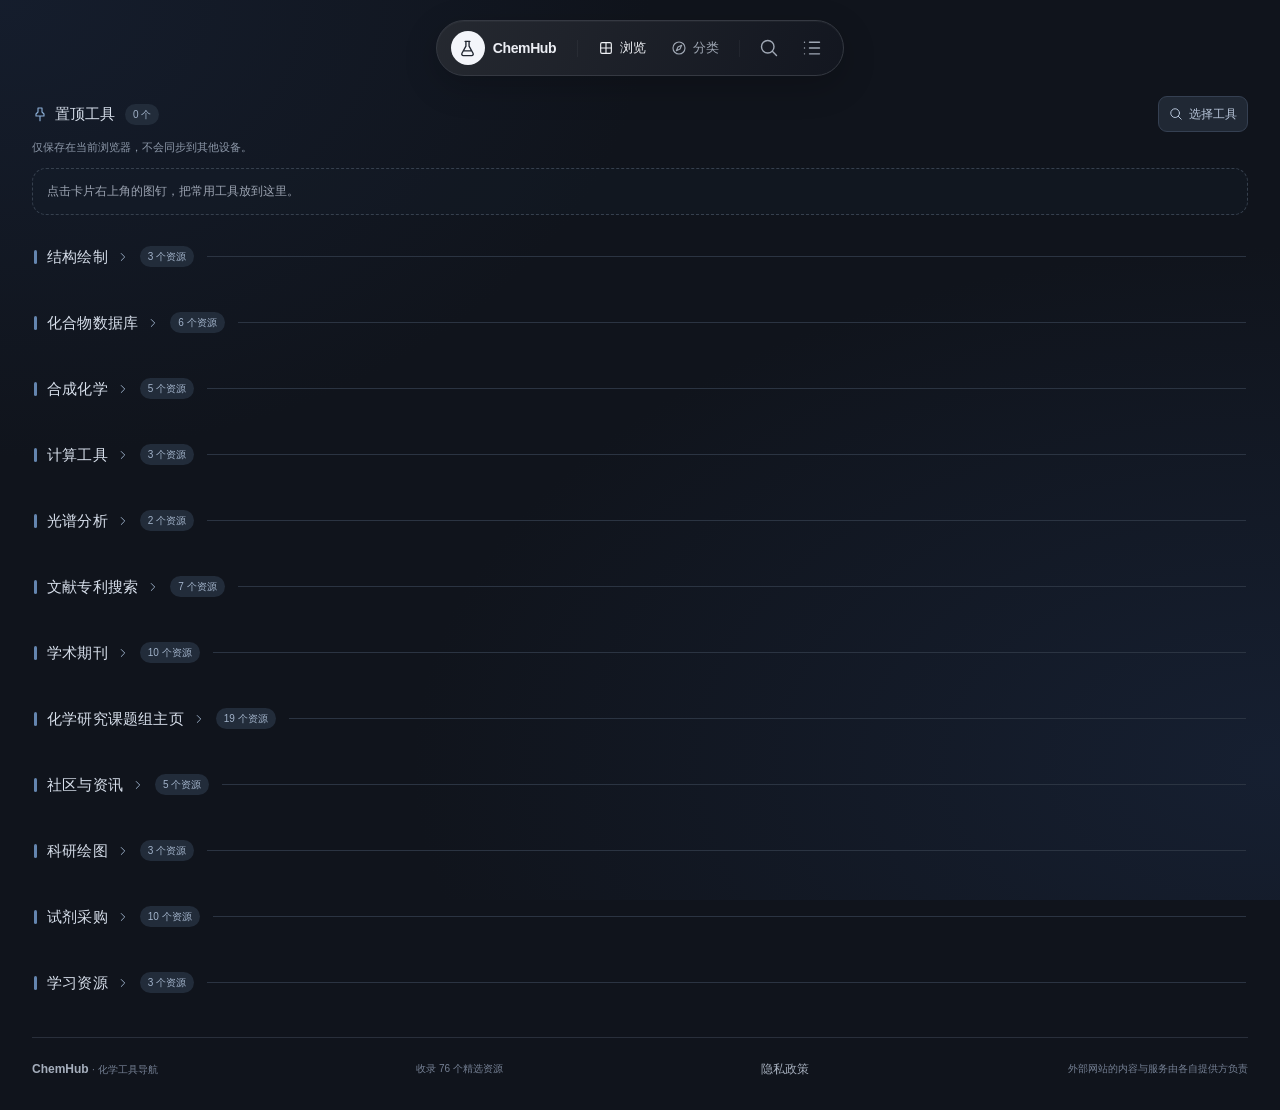
<file: index.html>
<!doctype html>
<html lang="zh-CN">
<head>
  <meta charset="utf-8">
  <meta name="viewport" content="width=device-width, initial-scale=1">
  <meta name="description" content="ChemHub 收录结构绘制、化合物数据库、合成化学、光谱分析、文献检索、科研绘图、试剂采购等常用化学科研工具与资源。">
  <meta name="theme-color" content="#10141d">
  <link rel="canonical" href="https://chemhub.dpdns.org/">
  <meta property="og:title" content="ChemHub — 化学工具导航与科研资源">
  <meta property="og:description" content="ChemHub 收录结构绘制、化合物数据库、合成化学、光谱分析、文献检索、科研绘图、试剂采购等常用化学科研工具与资源。">
  <meta property="og:type" content="website">
  <meta property="og:url" content="https://chemhub.dpdns.org/">
  <title>ChemHub — 化学工具导航与科研资源</title>
  <script type="application/ld+json">{"@context":"https://schema.org","@type":"WebSite","name":"ChemHub","url":"https://chemhub.dpdns.org/","description":"化学工具导航与科研资源"}</script>
  <script async src="https://pagead2.googlesyndication.com/pagead/js/adsbygoogle.js?client=ca-pub-5604621379037055" crossorigin="anonymous"></script>
  <link rel="stylesheet" href="design.css">
  <script src="tools.js" defer></script>
  <script src="app.js" defer></script>
</head>
<body>
  <svg class="svg-defs" xmlns="http://www.w3.org/2000/svg" aria-hidden="true">
    <symbol id="i-flask" viewBox="0 0 24 24"><path d="M9 3h6M10 3v6L5 18a2 2 0 0 0 1.8 3h10.4a2 2 0 0 0 1.8-3l-5-9V3M8 15h8"/></symbol>
    <symbol id="i-grid" viewBox="0 0 24 24"><rect x="4" y="4" width="16" height="16" rx="2"/><path d="M12 4v16M4 12h16"/></symbol>
    <symbol id="i-compass" viewBox="0 0 24 24"><circle cx="12" cy="12" r="9"/><path d="m16 8-2.5 5.5L8 16l2.5-5.5Z"/></symbol>
    <symbol id="i-search" viewBox="0 0 24 24"><circle cx="10.5" cy="10.5" r="7.5"/><path d="m16 16 5 5"/></symbol>
    <symbol id="i-list" viewBox="0 0 24 24"><path d="M9 5h12M9 12h12M9 19h12M3 5h.01M3 12h.01M3 19h.01"/></symbol>
    <symbol id="i-arrow" viewBox="0 0 24 24"><path d="m9 6 6 6-6 6"/></symbol>
    <symbol id="i-web" viewBox="0 0 24 24"><rect x="3" y="4" width="18" height="13" rx="2"/><path d="M8 21h8M12 17v4"/></symbol>
    <symbol id="i-close" viewBox="0 0 24 24"><path d="m6 6 12 12M18 6 6 18"/></symbol>
    <symbol id="i-pin" viewBox="0 0 24 24"><path d="M9 9V3h6v6l3 3v3H6v-3ZM12 15v7"/></symbol>
  </svg>
  <a href="#main" class="skip-link">跳到工具目录</a>
  <header class="header">
    <nav class="dock" aria-label="主导航">
      <a class="brand" href="index.html" aria-label="ChemHub 首页" title="ChemHub 化学工具导航"><span class="brand-icon"><svg><use href="#i-flask"/></svg></span><span>ChemHub</span></a>
      <span class="dock-divider" aria-hidden="true"></span>
      <button id="browse" class="nav-button selected" aria-label="浏览全部工具"><svg><use href="#i-grid"/></svg><span>浏览</span></button>
      <button id="filterToggle" class="nav-button" aria-expanded="false" aria-controls="searchPanel"><svg><use href="#i-compass"/></svg><span>分类</span></button>
      <span class="dock-divider" aria-hidden="true"></span>
      <button id="searchToggle" class="icon-button" aria-label="搜索工具（Ctrl 或 Command K）" title="搜索工具 · Ctrl / ⌘ K" aria-expanded="false" aria-controls="searchPanel"><svg><use href="#i-search"/></svg></button>
      <button id="viewToggle" class="icon-button" aria-label="切换为列表视图" title="切换为列表视图" aria-pressed="false"><svg><use href="#i-list"/></svg></button>
    </nav>
    <section id="searchPanel" class="search-panel" aria-label="搜索与分类" hidden>
      <div class="search-field"><svg aria-hidden="true"><use href="#i-search"/></svg><input id="search" type="search" aria-label="搜索化学工具" placeholder="搜索工具名称、用途或关键词…" autocomplete="off"><button id="closePanel" class="icon-button" aria-label="收起搜索与分类"><svg><use href="#i-close"/></svg></button></div>
      <div id="filters" class="filters" role="group" aria-label="工具分类"></div>
      <div class="panel-foot"><span>找到适合你的研究工具</span><span><kbd>Esc</kbd> 收起</span></div>
    </section>
  </header>
  <div class="page-layout">
    <main id="main" tabindex="-1">
      <h1 class="sr-only">ChemHub 化学工具目录</h1>
      <section id="pinnedTools" class="pinned-tools" aria-labelledby="pinnedTitle" hidden>
        <div class="pinned-header">
          <div class="pinned-label"><h2 id="pinnedTitle"><svg aria-hidden="true"><use href="#i-pin"/></svg>置顶工具</h2><span id="pinnedCount" class="pinned-count">0 个</span></div>
          <button id="choosePinned" class="pin-choose" type="button" aria-label="搜索并置顶工具"><svg aria-hidden="true"><use href="#i-search"/></svg>选择工具</button>
        </div>
        <p class="pinned-note">仅保存在当前浏览器，不会同步到其他设备。</p>
        <p id="pinnedEmpty" class="pinned-empty">点击卡片右上角的图钉，把常用工具放到这里。</p>
        <div id="pinnedGrid" class="pinned-grid"></div>
      </section>
      <p id="pinNotice" class="pin-notice" role="status" hidden>浏览器存储不可用，置顶更改仅在当前页面生效。</p>
      <div id="results" class="results" hidden><span id="resultText" role="status"></span><button id="reset">清除筛选 <span aria-hidden="true">×</span></button></div>
      <div id="announcement" class="sr-only" role="status" aria-live="polite"></div>
      <div id="toolGrid" class="tool-grid" tabindex="-1"></div>
      <noscript><p class="noscript-note">当前已显示完整工具目录；启用 JavaScript 后可使用搜索、筛选、置顶和折叠功能。</p></noscript>
      <footer><a href="index.html">ChemHub <span>· 化学工具导航</span></a><span id="total"></span><a href="privacy.html">隐私政策</a><span>外部网站的内容与服务由各自提供方负责</span></footer>
    </main>
  </div>
</body>
</html>
</file>
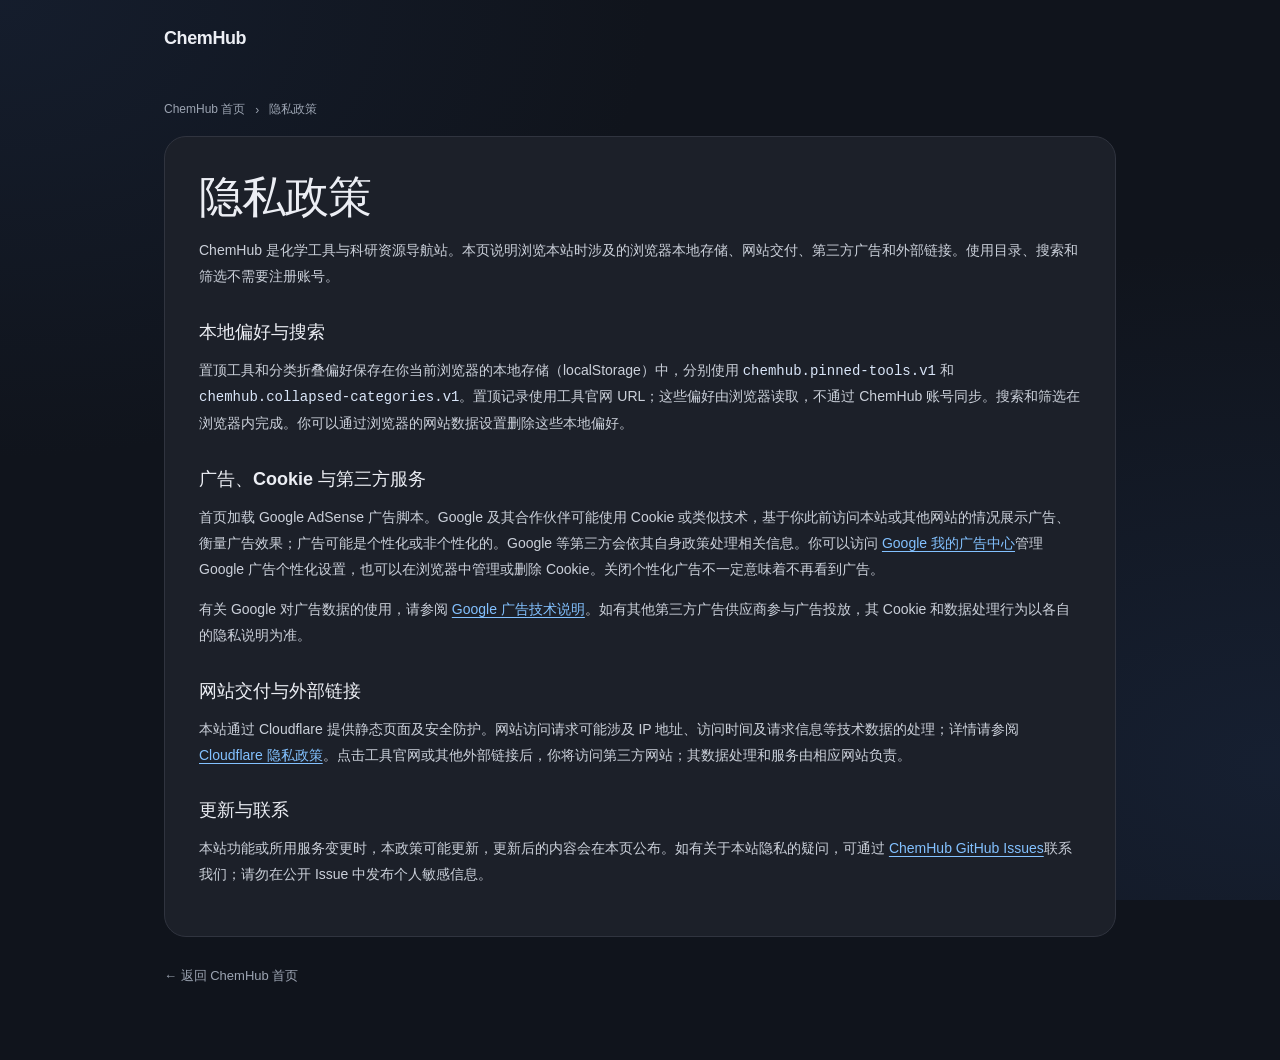
<file: privacy.html>
<!doctype html>
<html lang="zh-CN">
<head>
  <meta charset="utf-8">
  <meta name="viewport" content="width=device-width, initial-scale=1">
  <meta name="description" content="了解 ChemHub 如何使用浏览器本地存储、第三方广告服务，以及如何管理相关隐私设置。">
  <meta name="theme-color" content="#10141d">
  <link rel="canonical" href="https://chemhub.dpdns.org/privacy.html">
  <title>隐私政策 | ChemHub</title>
  <link rel="stylesheet" href="design.css">
</head>
<body class="seo-page">
  <header class="seo-header"><a class="seo-brand" href="index.html">ChemHub</a></header>
  <main class="seo-main">
    <nav class="seo-breadcrumb" aria-label="面包屑"><a href="index.html">ChemHub 首页</a><span>›</span><span>隐私政策</span></nav>
    <article class="seo-panel seo-policy">
      <h1>隐私政策</h1>
      <p>ChemHub 是化学工具与科研资源导航站。本页说明浏览本站时涉及的浏览器本地存储、网站交付、第三方广告和外部链接。使用目录、搜索和筛选不需要注册账号。</p>

      <h2>本地偏好与搜索</h2>
      <p>置顶工具和分类折叠偏好保存在你当前浏览器的本地存储（localStorage）中，分别使用 <code>chemhub.pinned-tools.v1</code> 和 <code>chemhub.collapsed-categories.v1</code>。置顶记录使用工具官网 URL；这些偏好由浏览器读取，不通过 ChemHub 账号同步。搜索和筛选在浏览器内完成。你可以通过浏览器的网站数据设置删除这些本地偏好。</p>

      <h2>广告、Cookie 与第三方服务</h2>
      <p>首页加载 Google AdSense 广告脚本。Google 及其合作伙伴可能使用 Cookie 或类似技术，基于你此前访问本站或其他网站的情况展示广告、衡量广告效果；广告可能是个性化或非个性化的。Google 等第三方会依其自身政策处理相关信息。你可以访问 <a href="https://myadcenter.google.com/" target="_blank" rel="noopener noreferrer">Google 我的广告中心</a>管理 Google 广告个性化设置，也可以在浏览器中管理或删除 Cookie。关闭个性化广告不一定意味着不再看到广告。</p>
      <p>有关 Google 对广告数据的使用，请参阅 <a href="https://policies.google.com/technologies/ads?hl=zh-CN" target="_blank" rel="noopener noreferrer">Google 广告技术说明</a>。如有其他第三方广告供应商参与广告投放，其 Cookie 和数据处理行为以各自的隐私说明为准。</p>

      <h2>网站交付与外部链接</h2>
      <p>本站通过 Cloudflare 提供静态页面及安全防护。网站访问请求可能涉及 IP 地址、访问时间及请求信息等技术数据的处理；详情请参阅 <a href="https://www.cloudflare.com/privacypolicy/" target="_blank" rel="noopener noreferrer">Cloudflare 隐私政策</a>。点击工具官网或其他外部链接后，你将访问第三方网站；其数据处理和服务由相应网站负责。</p>

      <h2>更新与联系</h2>
      <p>本站功能或所用服务变更时，本政策可能更新，更新后的内容会在本页公布。如有关于本站隐私的疑问，可通过 <a href="https://github.com/ReiiNoki/chemhub/issues" target="_blank" rel="noopener noreferrer">ChemHub GitHub Issues</a>联系我们；请勿在公开 Issue 中发布个人敏感信息。</p>
    </article>
    <p class="seo-back"><a href="index.html">← 返回 ChemHub 首页</a></p>
  </main>
</body>
</html>
</file>
<file: design.css>
:root{color-scheme:dark;--bg:#10141c;--card:#1c2029;--line:#30343f;--text:#eceef4;--muted:#9ca4b2;--blue:#3298ff;--width:1216px;font-family:Inter,-apple-system,BlinkMacSystemFont,"Segoe UI","PingFang SC","Microsoft YaHei",sans-serif;color:var(--text);background:var(--bg);font-synthesis:none}
*{box-sizing:border-box}body{margin:0;min-width:320px;min-height:100vh;background:radial-gradient(ellipse at 0 0,#19253b88,transparent 36%),radial-gradient(ellipse at 100% 85%,#1b294388,transparent 48%),#10141c;background-attachment:fixed;-webkit-font-smoothing:antialiased}button,input{font:inherit}button,a,input{-webkit-tap-highlight-color:transparent}button{cursor:pointer}button,a{touch-action:manipulation}a{color:inherit;text-decoration:none}button{color:inherit}svg{width:20px;height:20px;fill:none;stroke:currentColor;stroke-width:1.7;stroke-linecap:round;stroke-linejoin:round;flex:none}.svg-defs{position:absolute;width:0;height:0;overflow:hidden}[hidden]{display:none!important}::selection{background:#31567c;color:#fff}:focus-visible{outline:2px solid #74b8ff;outline-offset:5px}.sr-only{position:absolute;width:1px;height:1px;padding:0;overflow:hidden;clip:rect(0,0,0,0);white-space:nowrap;border:0}.skip-link{position:fixed;top:-100px;left:20px;z-index:100;background:#fff;color:#141823;padding:12px;border-radius:8px}.skip-link:focus{top:20px}
.header{position:sticky;top:0;z-index:20;display:flex;justify-content:center;height:96px;padding-top:20px;pointer-events:none}.dock{height:56px;display:flex;align-items:center;gap:5px;padding:7px 12px;border:1px solid #353942;border-radius:50px;background:linear-gradient(110deg,#272b32eb,#131720ed);box-shadow:inset 0 1px 1px #ffffff0b,0 10px 35px #0003;backdrop-filter:blur(20px);pointer-events:auto}.brand{display:flex;align-items:center;gap:8px;padding:0 11px 0 2px;font-size:14px;font-weight:650;letter-spacing:-.4px}.brand-icon{display:grid;place-items:center;width:34px;height:34px;background:#f3f5fa;border-radius:50%;color:#202631}.brand-icon svg{width:19px;height:19px}.dock-divider{height:17px;width:1px;background:#ffffff0c;margin:0 5px}.nav-button,.icon-button{border:0;background:transparent;display:flex;align-items:center;justify-content:center;gap:6px;color:#a0a8b5;height:38px;padding:0 10px;border-radius:22px;transition:color .18s,background .18s}.nav-button{font-size:13px}.nav-button svg{width:16px;height:16px}.nav-button.selected{color:#f0f2f7;font-weight:650}.nav-button:hover,.icon-button:hover,.nav-button[aria-expanded="true"],.icon-button[aria-expanded="true"]{color:#fff;background:#ffffff0b}.icon-button{width:38px;padding:0}.icon-button[aria-pressed="true"]{background:#2a3547;color:#80baff}
.search-panel{position:absolute;pointer-events:auto;max-height:60vh;overflow-y:auto;top:86px;left:50%;transform:translateX(-50%);width:min(620px,calc(100vw - 32px));padding:18px;background:#1c212bec;border:1px solid #3a404d;border-radius:20px;backdrop-filter:blur(28px);box-shadow:0 24px 80px #0008}.search-field{display:flex;align-items:center;gap:12px;padding:3px 5px 3px 14px;border:1px solid #424b5a;border-radius:12px;background:#121720;color:#939eae}.search-field:focus-within{border-color:#6587b2;box-shadow:0 0 0 3px #5f8fca12}.search-field input{flex:1;min-width:0;color:#f1f3f8;background:none;border:none;outline:none;font-size:13px;height:38px}.search-field input::placeholder{color:#8b94a3}.search-field input::-webkit-search-cancel-button{cursor:pointer}.filters{display:flex;flex-wrap:wrap;gap:8px;margin:18px 0}.filters button{border:1px solid #3b4351;background:#252c37;color:#b6bdc9;border-radius:7px;font-size:12px;padding:8px 12px}.filters button:hover{border-color:#6c7d95;color:#fff}.filters button[aria-pressed="true"]{background:#e7ebf2;border-color:#e7ebf2;color:#1e2835}.filter-count{font:10px ui-monospace,monospace;opacity:.55;margin-left:7px}.panel-foot{display:flex;justify-content:space-between;gap:10px;color:#8d96a5;font-size:10px;padding-top:13px;border-top:1px solid #343b47}kbd{font:10px ui-monospace,monospace;padding:2px 4px;border:1px solid #4a5260;border-radius:4px;margin-right:4px}
.page-layout{--side-space:160px;--side-gap:24px;max-width:calc(var(--width) + 48px);margin:0 auto;padding:0 24px}
main{min-width:0;padding:var(--search-space,0px) 0 32px;scroll-margin-top:100px}.results{display:flex;align-items:center;justify-content:space-between;gap:12px;padding:0 5px 18px;font-size:12px;color:#aeb6c3}.results button{padding:6px 10px;border:1px solid #363e4c;border-radius:7px;background:#212733;font-size:11px;color:#c1c9d5}.results button span{margin-left:6px}.tool-grid,.pinned-grid{--tool-columns:3;--tool-gap:18px;display:grid;grid-template-columns:repeat(var(--tool-columns),minmax(0,1fr));gap:var(--tool-gap);scroll-margin-top:100px;outline:none}.tool-item{min-width:0;position:relative;display:grid;transition:transform .2s}.tool-item:hover{transform:translateY(-3px)}.tool-card{min-width:0;position:relative;display:flex;flex-direction:column;padding:18px 18px 14px;min-height:188px;border:1px solid #30343e;border-radius:18px;background:#1c2029;box-shadow:inset 0 1px 0 #ffffff02;transition:background .2s,border-color .2s}.tool-item:hover .tool-card{border-color:#485668;background:#222833}.card-head{display:flex;align-items:center;gap:10px;min-width:0;padding-right:78px;margin-bottom:10px}.tool-logo,.pinned-logo{position:relative;display:grid;place-items:center;flex:none;width:32px;height:32px;border-radius:8px;overflow:hidden;background:var(--icon-bg,#324c6c);color:#fff;box-shadow:inset 0 0 0 1px #ffffff18}.tool-logo .monogram,.pinned-logo .monogram{font:650 13px/1 ui-monospace,monospace;letter-spacing:-.5px}.tool-logo img,.pinned-logo img{position:absolute;inset:0;width:100%;height:100%;object-fit:contain;padding:8px;background:#fff}.card-title{min-width:0}.tool-name{display:-webkit-box;-webkit-box-orient:vertical;-webkit-line-clamp:2;overflow:hidden;font-size:16px;font-weight:700;line-height:1.3;letter-spacing:-.35px;margin:0 0 4px;overflow-wrap:anywhere}.tool-domain{display:block;overflow:hidden;text-overflow:ellipsis;white-space:nowrap;color:#a4abb8;font-size:11px;line-height:1.4}.pin-toggle{position:absolute;z-index:1;right:13px;top:18px;display:grid;place-items:center;width:36px;height:36px;padding:0;border:0;border-radius:50%;color:#9aa4b3;background:transparent;transition:color .2s}.pin-toggle::before{content:"";position:absolute;inset:5px;border-radius:50%;background:#292e38;transition:background .2s}.pin-toggle svg{position:relative;width:14px;height:14px}.pin-toggle:hover{color:#fff}.pin-toggle:hover::before{background:#3a495e}.pin-toggle[aria-pressed="true"]{color:#99ccff}.pin-toggle[aria-pressed="true"]::before{background:#2c425e}.pin-toggle:focus-visible{outline-offset:1px}.tool-detail{position:absolute;z-index:2;right:52px;top:18px;display:grid;place-items:center;min-width:38px;height:36px;padding:0 7px;border-radius:18px;color:#83c1ff;background:#292e38;font-size:11px;line-height:1}.tool-detail:hover{background:#3a495e;color:#fff}.tool-detail:focus-visible{outline-offset:1px}.tool-desc{display:-webkit-box;-webkit-box-orient:vertical;-webkit-line-clamp:2;overflow:hidden;margin:0 0 6px;color:#cbd0da;font-size:13px;line-height:1.65;min-height:43px}.tool-tags{display:flex;flex-wrap:wrap;gap:6px;margin:0 0 8px}.tool-tag{display:inline-flex;gap:4px;align-items:center;font-size:10px;line-height:17px;color:#a7b4c6;border:1px solid #758091;border-radius:7px;padding:0 6px;background:#ffffff03}.tool-tag svg{width:11px;height:11px}.card-foot{margin-top:auto;border-top:1px solid #333842;padding-top:8px;display:flex;justify-content:space-between;gap:10px;align-items:center}.category{background:#2c313c;border-radius:20px;padding:3px 9px;color:#c4cad5;font-size:10px;line-height:1.25}.visit{font-size:11px;color:#3298ff}.tool-item:hover .visit{color:#83c1ff}.empty{grid-column:1/-1;padding:90px 20px;text-align:center;background:#1b202a;border:1px dashed #404b5d;border-radius:24px;color:#aab5c6;line-height:1.8;font-size:13px}.empty strong{display:block;font-size:18px;color:#e1e6ef;margin-bottom:9px}
.pinned-tools{margin-bottom:24px}.pinned-header{display:flex;align-items:center;justify-content:space-between;gap:12px;margin-bottom:6px}.pinned-label{display:flex;align-items:center;gap:10px;min-width:0}.pinned-label h2{display:flex;align-items:center;gap:7px;margin:0;font-size:15px;font-weight:600;line-height:1.6;white-space:nowrap;color:#d7dfeb}.pinned-label h2 svg{width:16px;height:16px;color:#8baed5}.pinned-count{flex:none;padding:3px 8px;border-radius:20px;background:#222c3a;color:#a1b2c9;font-size:10px;line-height:1.5}.pin-choose{display:flex;align-items:center;gap:6px;height:36px;padding:0 10px;border:1px solid #354052;border-radius:9px;background:#202834;color:#b7c5d9;font-size:12px;white-space:nowrap}.pin-choose svg{width:14px;height:14px}.pin-choose:hover{border-color:#6485af;background:#2a3648;color:#e2edff}.pinned-note{margin:0 0 12px;color:#8e99aa;font-size:11px;line-height:1.65}.pinned-empty{margin:0;padding:12px 14px;border:1px dashed #36404e;border-radius:14px;background:#17202b55;color:#9ca4b2;font-size:12px;line-height:1.7}.pinned-item{position:relative;display:grid;min-width:0}.pinned-link{display:flex;align-items:center;gap:10px;min-width:0;min-height:68px;padding:12px 56px 12px 12px;border:1px solid #30343e;border-radius:14px;background:#1c2029;transition:background .2s,border-color .2s}.pinned-item:hover .pinned-link{border-color:#485668;background:#222833}.pinned-text{min-width:0}.pinned-name{display:-webkit-box;-webkit-box-orient:vertical;-webkit-line-clamp:2;overflow:hidden;overflow-wrap:anywhere;color:#eceef4;font-size:13px;font-weight:600;line-height:1.45}.pinned-domain{display:block;overflow:hidden;text-overflow:ellipsis;white-space:nowrap;margin-top:3px;color:#a4abb8;font-size:10px;line-height:1.4}.pinned-item .pin-toggle{top:50%;transform:translateY(-50%)}.pin-notice{margin:0 0 16px;padding:12px 14px;border:1px solid #3a506c;border-radius:12px;background:#1c2939;color:#c1d0e3;font-size:12px;line-height:1.65}
.tool-group{grid-column:1/-1;min-width:0;scroll-margin-top:100px}.tool-group+.tool-group{margin-top:12px}.group-heading{display:flex;align-items:center;gap:10px;margin:0 0 12px;padding:0 2px}.group-heading::before{content:"";width:3px;height:14px;flex:none;background:#6485af;border-radius:3px}.group-heading h2{min-width:0;margin:0;color:#d7dfeb;font-size:15px;font-weight:600;line-height:1.6;letter-spacing:.2px}.group-toggle{display:flex;align-items:center;gap:8px;min-height:36px;padding:4px 0;border:0;border-radius:5px;background:transparent;color:inherit;font:inherit;letter-spacing:inherit;text-align:left}.group-toggle:hover{color:#fff}.group-toggle:focus-visible{outline-offset:3px}.group-chevron{width:14px;height:14px;color:#93a6bf;transition:transform .18s}.group-toggle[aria-expanded="true"] .group-chevron{transform:rotate(90deg)}.tool-group.is-collapsed .group-heading{margin-bottom:0}.group-count{flex:none;padding:3px 8px;border-radius:20px;background:#222c3a;color:#a1b2c9;font-size:10px;line-height:1.5}.group-line{height:1px;flex:1;min-width:12px;margin-left:3px;background:#2b3442}.group-grid{display:grid;grid-template-columns:repeat(var(--tool-columns),minmax(0,1fr));gap:var(--tool-gap)}
.tool-grid.list,.pinned-grid.list{--tool-columns:1}.list .tool-card{display:grid;grid-template-columns:minmax(230px,1fr) minmax(240px,1.2fr) auto;align-items:center;gap:8px 20px;min-height:92px;padding:14px 110px 14px 18px;border-radius:16px}.list .card-head{margin:0;padding:0;grid-row:1/3}.list .tool-name{font-size:15px}.list .tool-desc{min-height:0;margin:0;font-size:12px}.list .tool-tags{grid-column:2;margin:0}.list .card-foot{grid-column:3;grid-row:1/3;display:flex;flex-direction:column;gap:12px;margin:0;padding:0;border:0}.list .tool-item .pin-toggle{top:50%;transform:translateY(-50%);right:17px}footer{margin-top:36px;display:flex;align-items:center;justify-content:space-between;gap:15px;flex-wrap:wrap;border-top:1px solid #292f3b;padding-top:23px;color:#758094;font-size:10px}footer a{font-weight:650;font-size:12px;color:#a6afbd}footer a span{font-weight:400;font-size:10px;color:#758094}
@media(min-width:1440px){.page-layout{max-width:calc(var(--width) + 2 * var(--side-space) + 2 * var(--side-gap) + 48px);padding:0 calc(24px + var(--side-space) + var(--side-gap))}}
@media(min-width:1700px){.header{height:96px}}
@media(max-width:1100px){.tool-grid,.pinned-grid{--tool-gap:16px}.tool-desc{font-size:12px}}
@media(max-width:900px){.page-layout{max-width:820px}.tool-grid,.pinned-grid{--tool-columns:2}.list .tool-card{grid-template-columns:minmax(180px,1fr) minmax(180px,1.2fr);padding-right:60px;gap:12px 20px}.list .card-foot{grid-row:auto;grid-column:2;flex-direction:row;justify-content:flex-start}.list .card-head{grid-row:1/4}.list .tool-tags{grid-column:2}}
@media(max-width:580px){.header{height:90px;padding-top:15px}.dock{gap:1px;padding:6px 8px;height:54px}.brand{font-size:12px;gap:6px;padding-right:5px}.brand-icon{width:31px;height:31px}.dock-divider{margin:0 3px}.nav-button{padding:0 8px;font-size:12px;gap:5px}.icon-button{width:34px}.dock svg{width:18px;height:18px}.dock .nav-button svg{width:15px;height:15px}.page-layout{padding:0 16px}main{padding-bottom:25px}.tool-grid,.pinned-grid{--tool-columns:1;--tool-gap:14px}.tool-group+.tool-group{margin-top:10px}.group-heading h2{font-size:14px}.group-toggle{min-height:44px}.tool-card{padding:16px 16px 12px}.card-head{padding-right:92px}.pin-toggle{width:44px;height:44px;top:13px;right:7px}.tool-detail{right:52px;top:13px;min-width:44px;height:44px}.pin-toggle::before{inset:9px}.pin-choose{height:44px}.tool-desc{font-size:13px}.tool-tag{font-size:10px}.category{font-size:10px}.search-panel{top:80px;padding:14px}.filters{gap:7px}.filters button{padding:8px 10px;font-size:11px}.panel-foot{font-size:9px}.results{font-size:11px;align-items:flex-start}.results button{white-space:nowrap}.list .tool-card{display:flex;gap:0;align-items:stretch;padding:14px;min-height:0;border-radius:16px}.list .card-head{padding-right:36px;margin-bottom:8px}.list .tool-desc{margin-bottom:8px}.list .tool-tags{display:none}.list .card-foot{flex-direction:row;justify-content:space-between;border-top:1px solid #333842;padding-top:8px}.list .tool-item .pin-toggle{top:12px;right:5px;transform:none}footer{line-height:1.6;gap:12px}footer>span:last-child{width:100%}}
@media(max-width:360px){.brand>span:last-child{display:none}.dock{gap:4px}.tool-name{font-size:16px}}
.category-page-link:hover,.tool-name:hover{text-decoration:underline;text-decoration-color:#6485af;text-underline-offset:3px}.noscript-note{margin:24px 0 0;color:var(--muted);font-size:12px;line-height:1.7}
.seo-page{min-height:100vh}.seo-header{max-width:1000px;margin:0 auto;padding:28px 24px}.seo-brand{font-size:18px;font-weight:700;letter-spacing:-.4px}.seo-main{max-width:1000px;margin:0 auto;padding:24px 24px 64px}.seo-breadcrumb{display:flex;align-items:center;gap:10px;margin-bottom:18px;color:var(--muted);font-size:12px}.seo-breadcrumb a:hover,.seo-back a:hover{color:#fff}.seo-panel{padding:34px;border:1px solid var(--line);border-radius:22px;background:var(--card)}.seo-kicker{margin:0 0 9px;color:#83c1ff;font-size:12px}.seo-panel h1{margin:0;font-size:clamp(28px,5vw,44px);line-height:1.2;letter-spacing:-1px}.seo-description{max-width:760px;margin:18px 0 0;color:#cbd0da;font-size:15px;line-height:1.8}.seo-primary{display:inline-flex;margin-top:24px;padding:11px 16px;border-radius:10px;background:#e7ebf2;color:#1e2835;font-size:13px;font-weight:650}.seo-related{margin-top:32px}.seo-related h2{font-size:18px}.seo-link-grid{display:grid;grid-template-columns:repeat(2,minmax(0,1fr));gap:12px}.seo-link-grid>a,.seo-link-grid>article{display:flex;flex-direction:column;gap:8px;padding:17px;border:1px solid var(--line);border-radius:14px;background:var(--card)}.seo-link-grid strong{display:block;font-size:14px}.seo-link-grid span{display:block;margin-top:6px;color:var(--muted);font-size:12px;line-height:1.6}.seo-link-grid>a:hover,.seo-tool-link:hover strong{color:#83c1ff}.seo-official{align-self:flex-start;margin-top:auto;color:#3298ff;font-size:12px}.seo-back{margin-top:30px;color:var(--muted);font-size:13px}
.seo-policy h2{margin:30px 0 10px;font-size:18px}.seo-policy p{color:#cbd0da;font-size:14px;line-height:1.85}.seo-policy a{color:#83c1ff;text-decoration:underline;text-underline-offset:3px}.seo-policy a:hover{color:#fff}.seo-policy code{overflow-wrap:anywhere;color:#d9e5f8}
@media(max-width:580px){.seo-header{padding:20px 16px}.seo-main{padding:16px 16px 48px}.seo-panel{padding:24px 20px}.seo-link-grid{grid-template-columns:1fr}}
@media(prefers-reduced-motion:reduce){*,*::before,*::after{transition:none!important;scroll-behavior:auto!important}.tool-item:hover{transform:none}}
</file>
